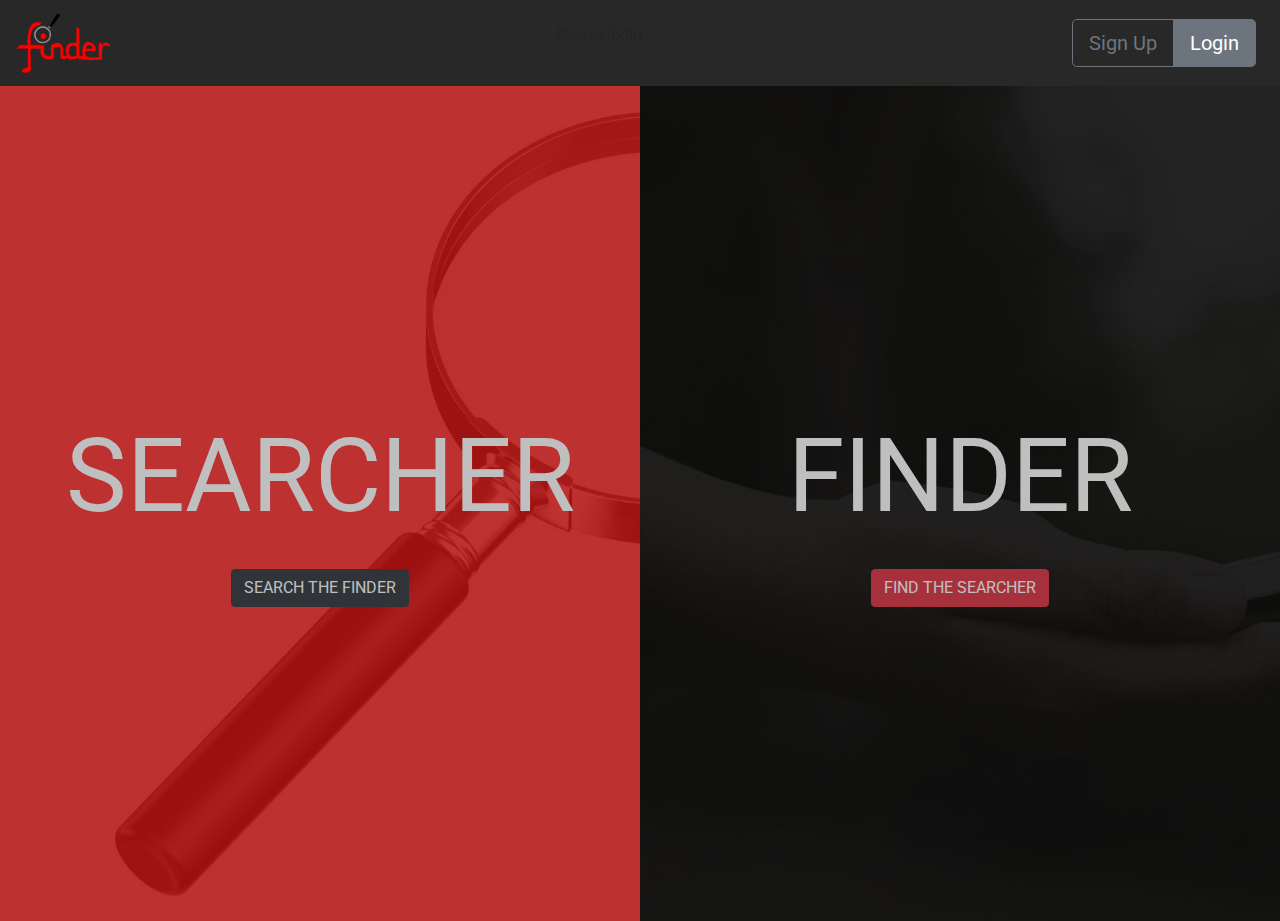
<file: index.html>
<!doctype html>
<html lang="en">
<head>
  <meta charset="utf-8">
  <title>Finder</title>
  <base href="/">
  <meta name="viewport" content="width=device-width, initial-scale=1">
  <link rel="icon" type="image/x-icon" href="favicon.ico">
  <link href="https://fonts.googleapis.com/css?family=Titillium+Web" rel="stylesheet">
  <link href="https://fonts.googleapis.com/icon?family=Material+Icons" rel="stylesheet">
  <link href="https://fonts.googleapis.com/css?family=Roboto:300,400,500&display=swap" rel="stylesheet">
<link rel="stylesheet" href="styles.e8110a187be99df1b4f4.css"></head>
<body>
  <app-root></app-root>

<script src="runtime-es2015.edb2fcf2778e7bf1d426.js" type="module"></script><script src="runtime-es5.edb2fcf2778e7bf1d426.js" nomodule defer></script><script src="polyfills-es5.dce711cb8ac13f8e8ef5.js" nomodule defer></script><script src="polyfills-es2015.efa18d68cffa9fa8d470.js" type="module"></script><script src="scripts.fd12c80ebcc479d5730a.js" defer></script><script src="main-es2015.23badb554662159a145c.js" type="module"></script><script src="main-es5.23badb554662159a145c.js" nomodule defer></script></body>
</html>
</file>
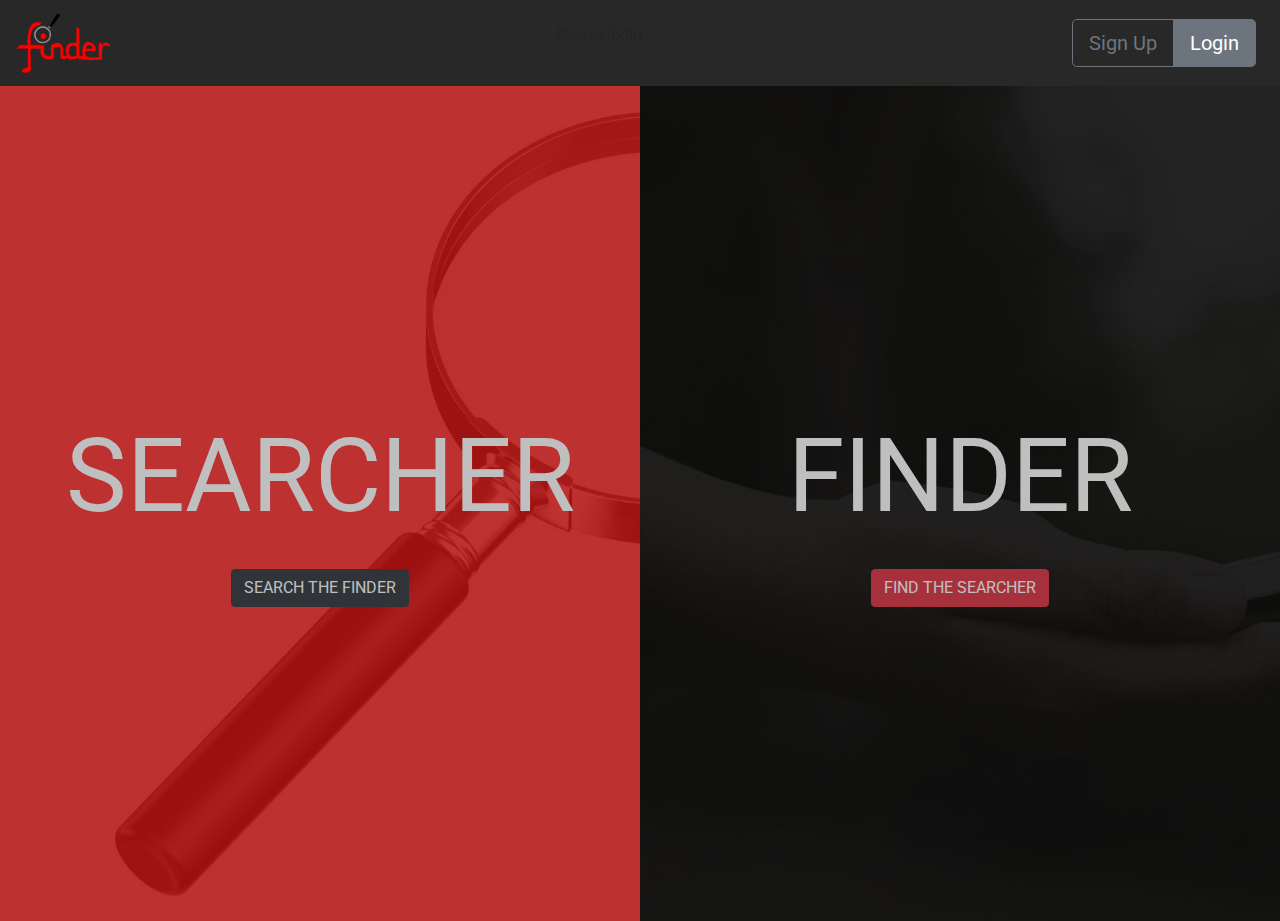
<file: finder/index.html>
<!doctype html>
<html lang="en">
<head>
  <meta charset="utf-8">
  <title>Finder</title>
  <base href="/">
  <meta name="viewport" content="width=device-width, initial-scale=1">
  <link rel="icon" type="image/x-icon" href="favicon.ico">
  <link href="https://fonts.googleapis.com/css?family=Titillium+Web" rel="stylesheet">
  <link href="https://fonts.googleapis.com/icon?family=Material+Icons" rel="stylesheet">
  <link href="https://fonts.googleapis.com/css?family=Roboto:300,400,500&display=swap" rel="stylesheet">
<link rel="stylesheet" href="styles.e8110a187be99df1b4f4.css"></head>
<body>
  <app-root></app-root>

<script src="runtime-es2015.edb2fcf2778e7bf1d426.js" type="module"></script><script src="runtime-es5.edb2fcf2778e7bf1d426.js" nomodule defer></script><script src="polyfills-es5.dce711cb8ac13f8e8ef5.js" nomodule defer></script><script src="polyfills-es2015.efa18d68cffa9fa8d470.js" type="module"></script><script src="scripts.fd12c80ebcc479d5730a.js" defer></script><script src="main-es2015.e2ab78c769f1e439a9df.js" type="module"></script><script src="main-es5.e2ab78c769f1e439a9df.js" nomodule defer></script></body>
</html>
</file>
